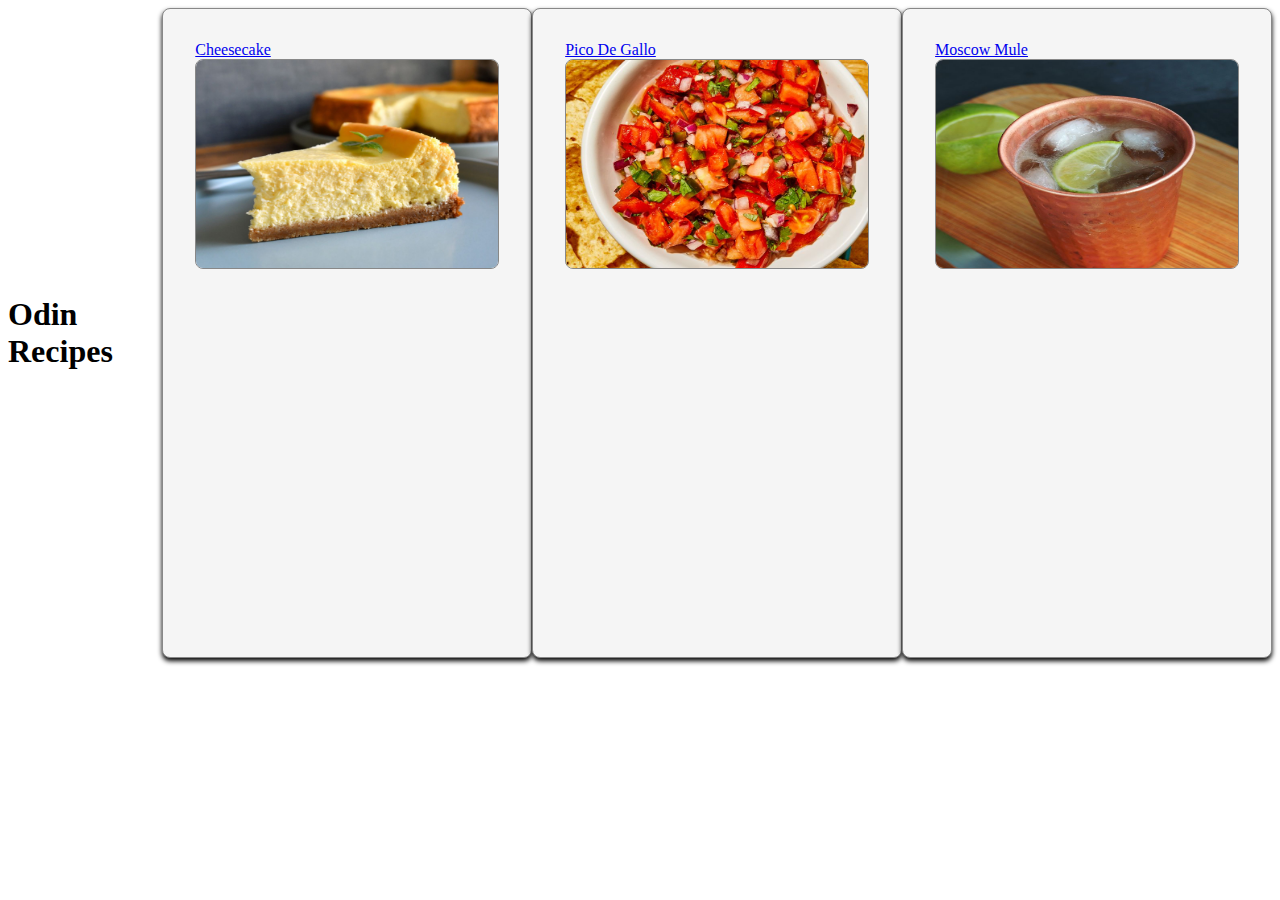
<file: index.html>
<!DOCTYPE html>
<html lang="en">
<head>
    <meta charset="UTF-8">
    <meta name="viewport" content="width=device-width, initial-scale=1.0">
    <link rel="stylesheet" href="style.css">
    <title>Odin Recipes</title>
</head>
<body>
    <h1>Odin Recipes</h1>
    <div class="card">
        <a href="recipes/cheesecake/cheesecake.html">Cheesecake</a>
        <img class="card__image" src="recipes/cheesecake/images/cheesecake-finished.jpg" alt="A slice of cheesecake">
        
    </div>
    <div class="card">
        <a href="recipes/pico-de-gallo/pico-de-gallo.html">Pico De Gallo</a>
        <img class="card__image" src="recipes/pico-de-gallo/images/finished-pico-de-gallo.jpg" alt="A bowl of pico de gallo surrounded by tortilla chips">
        
    </div>
    <div class="card">
        <a href="recipes/moscow-mule/moscow-mule.html">Moscow Mule</a>
        <img class="card__image" src="recipes/moscow-mule/images/finished-moscow-mule.jpg" alt="Moscow mule garnished with lime in a copper cup">
        
    </div>
</body>
</html>
</file>
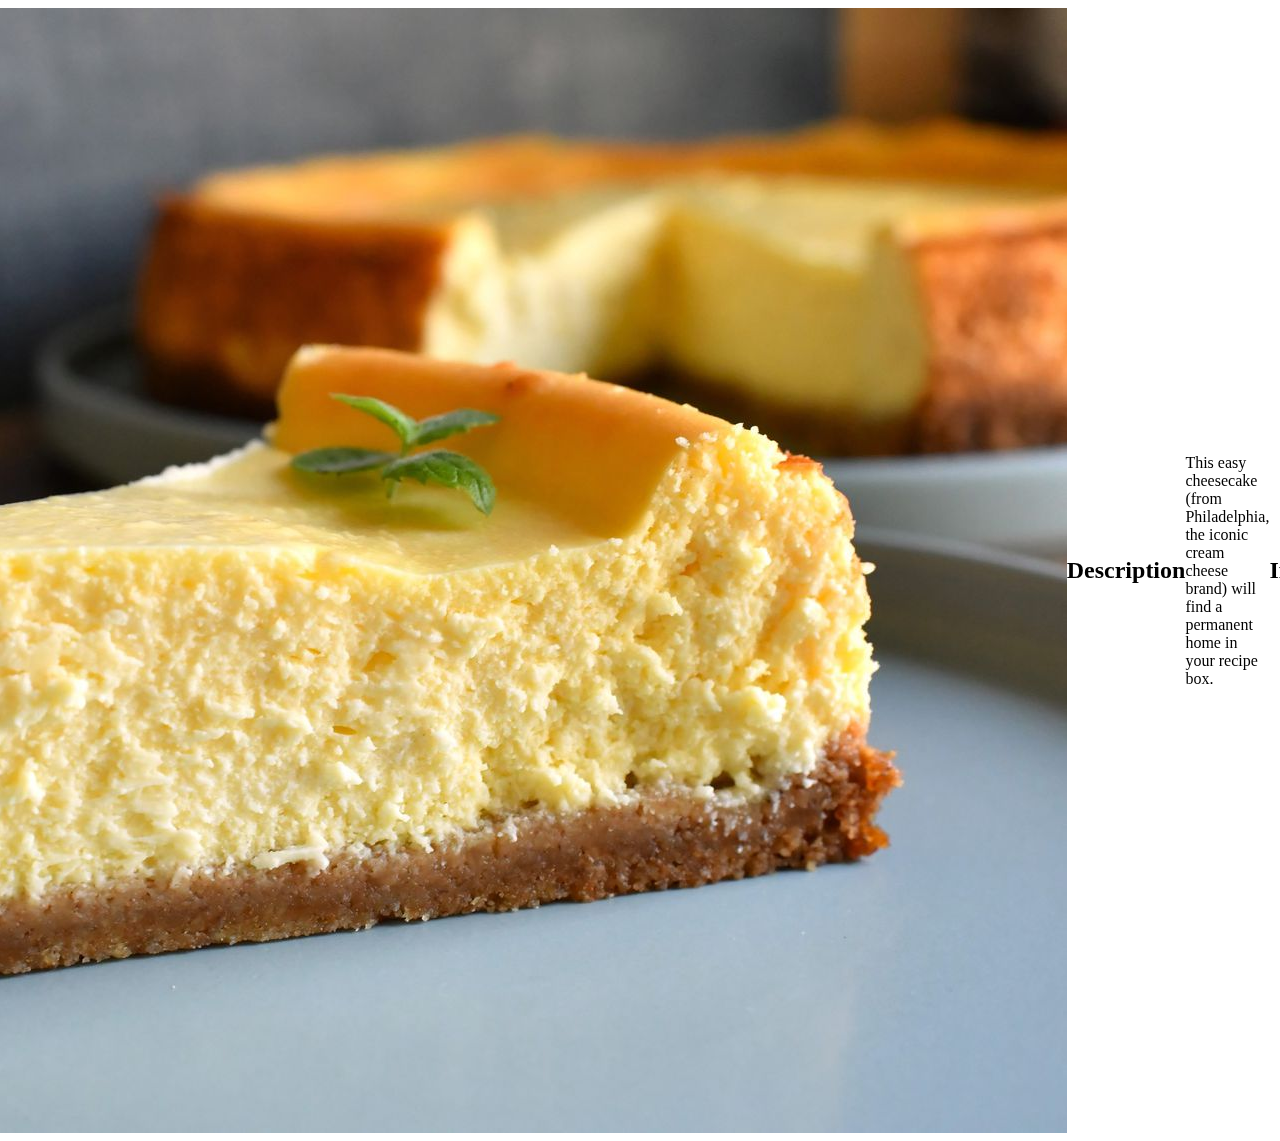
<file: recipes/cheesecake/cheesecake.html>
<!DOCTYPE html>
<html lang="en">
<head>
    <meta charset="UTF-8">
    <meta name="viewport" content="width=device-width, initial-scale=1.0">
    <link rel="stylesheet" href="../../style.css">
    <title>Cheesecake</title>
</head>
<body>
    <h1>Cheesecake</h1>
    <a href="../../index.html">Home</a>
    <img src="images/cheesecake-finished.jpg" alt="A slice of cheesecake"/>
    <h2>Description</h2>
    <p>This easy cheesecake (from Philadelphia, the iconic cream cheese brand) will find a permanent home in your recipe box.</p>
    <h2>Ingredients</h2>
    <h3>Crust</h3>
    <ul>
        <li>1&3/4 cups graham cracker crumbs</li>
        <li>1/3 cup melted butter</li>
        <li>1/4 cup sugar</li>
    </ul>
    <h3>The Cheesy, Cakey Part</h3>
    <ul>
        <li>1 cup sugar</li>
        <li>24oz cream cheese</li>
        <li>1 cup sour cream</li>
        <li>2 tsp vanilla</li>
        <li>3 large eggs</li>
    </ul>
    <h2>Instructions</h2>
    <ol>
        <li>Preheat the oven to 350F(180C).</li>
        <li>Mix graham cracker crumbs, 1/3 cup melted butter, and 1/4 cup sugar in a bowl.</li>
        <li>Press the crumbs into the bottom of a 9 in springform pan.</li>
        <li>Beat 24oz cream cheese, 1 cup sugar, 1 cup cream cheese, and 2 tsp vanilla untill fully combined.</li>
        <li>Beat in 3 eggs, one at a time, on low speed until fully combined.</li>
        <li>Pour mixture over crust.</li>
        <li>Bake in the preheated oven until the center is almost set (~60-70 minutes)</li>
        <li>Remove pan from oven, run a kife around the rim of the pan, and refrigerate for 4 hours.</li>
    </ol>
</body>
</html>
</file>
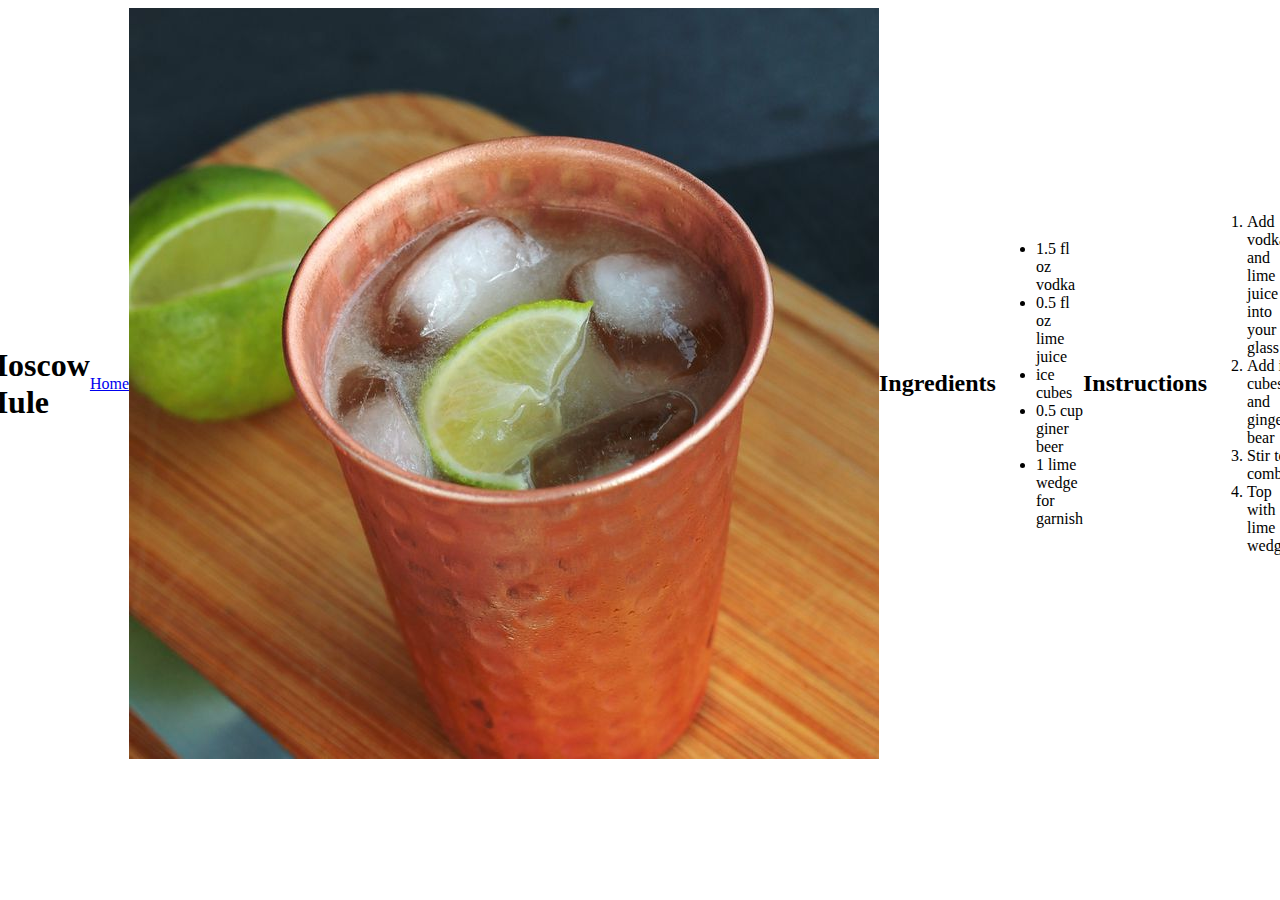
<file: recipes/moscow-mule/moscow-mule.html>
<!DOCTYPE html>
<html lang="en">
<head>
    <meta charset="UTF-8">
    <meta name="viewport" content="width=device-width, initial-scale=1.0">
    <link rel="stylesheet" href="../../style.css">
    <title>Moscow Mule</title>
</head>
<body>
    <h1>Moscow Mule</h1>
    <a href="../../index.html">Home</a>
    <img src="images/finished-moscow-mule.jpg" alt="Moscow mule garnished with lime in a copper cup">
    <h2>Ingredients</h2>
    <ul>
        <li>1.5 fl oz vodka</li>
        <li>0.5 fl oz lime juice</li>
        <li>ice cubes</li>
        <li>0.5 cup giner beer</li>
        <li>1 lime wedge for garnish</li>
    </ul>
    <h2>Instructions</h2>
    <ol>
        <li>Add vodka and lime juice into your glass</li>
        <li>Add ice cubes and ginger bear</li>
        <li>Stir to combine</li>
        <li>Top with lime wedge</li>
    </ol>
</body>
</html>
</file>
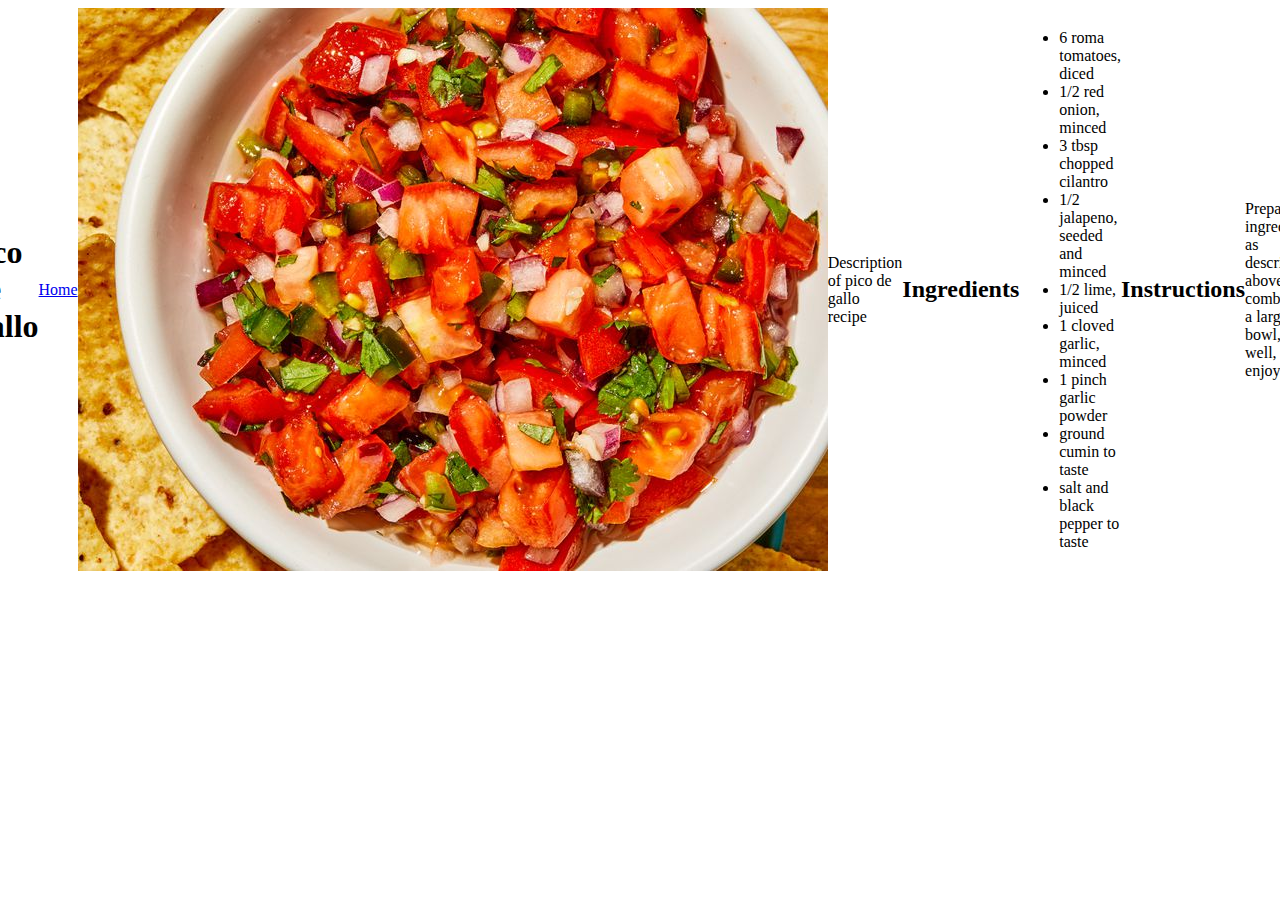
<file: recipes/pico-de-gallo/pico-de-gallo.html>
<!DOCTYPE html>
<html lang="en">
<head>
    <meta charset="UTF-8">
    <meta name="viewport" content="width=device-width, initial-scale=1.0">
    <link rel="stylesheet" href="../../style.css">
    <title>Pico De Gallo</title>
</head>
<body>
    <h1>Pico De Gallo</h1>
    <a href="../../index.html">Home</a>
    <img src="images/finished-pico-de-gallo.jpg" alt="A bowl of pico de gallo surrounded by tortilla chips">
    <p>Description of pico de gallo recipe</p>
    <h2>Ingredients</h2>
    <ul>
        <li>6 roma tomatoes, diced</li>
        <li>1/2 red onion, minced</li>
        <li>3 tbsp chopped cilantro</li>
        <li>1/2 jalapeno, seeded and minced</li>
        <li>1/2 lime, juiced</li>
        <li>1 cloved garlic, minced</li>
        <li>1 pinch garlic powder </li>
        <li>ground cumin to taste</li>
        <li>salt and black pepper to taste</li>
    </ul>
    <h2>Instructions</h2>
    <p>Prepare ingredients as described above, combin in a large bowl, mix well, and enjoy!</p>
</body>
</html>
</file>
<file: style.css>
* {
    box-sizing: border-box;
}
body {
    display: flex;
    align-items: center;
    justify-content: center;
}
.card {
    background: whitesmoke;
    width: 425px;
    height: 650px;
    border: 1px solid #888;
    border-radius: 8px;padding: 32px;
    box-shadow: 0 3px 5px 0 black;
}
.card__image {
    width: 100%;
    height: 210px;
    border: 1px solid #888;
    border-radius: 8px;


}
</file>
